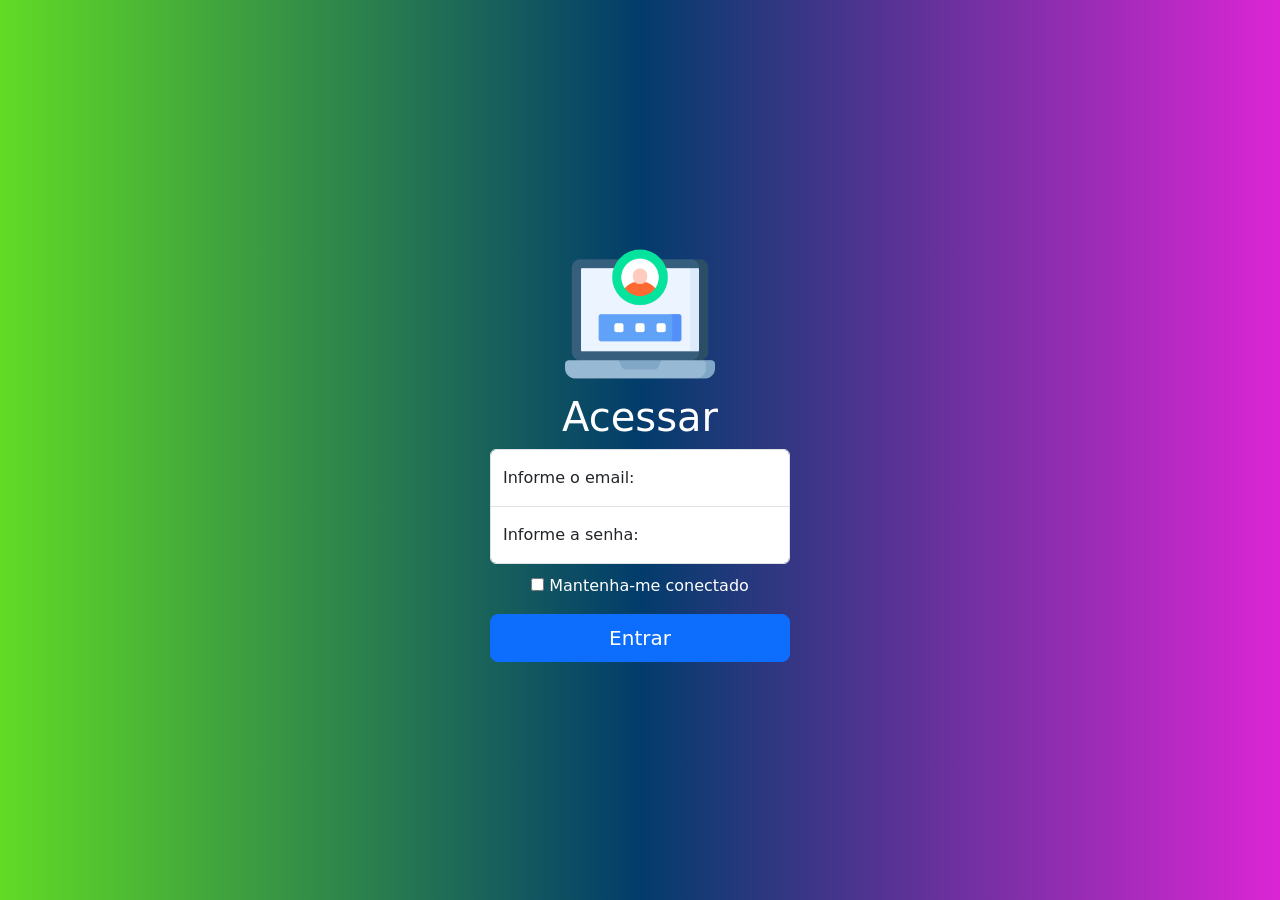
<file: index.html>
<!doctype html>
<html lang="pt-br" class="html-index">
  <head>
    <meta charset="utf-8">
    <meta name="viewport" content="width=device-width, initial-scale=1"> <!-- RESPONSIVIDADE -->
    <meta name="description" content="">
    <meta name="author" content="Mark Otto, Jacob Thornton, and Bootstrap contributors">
    <meta name="generator" content="Hugo 0.84.0">
    <title>Acessar</title>

    <link rel="canonical" href="https://getbootstrap.com/docs/5.0/examples/sign-in/">

    <!-- Bootstrap core CSS -->
    <link href="https://cdn.jsdelivr.net/npm/bootstrap@5.0.2/dist/css/bootstrap.min.css" rel="stylesheet" integrity="sha384-EVSTQN3/azprG1Anm3QDgpJLIm9Nao0Yz1ztcQTwFspd3yD65VohhpuuCOmLASjC" crossorigin="anonymous">

    <link href="style.css" rel="stylesheet" /> <!-- LINK DO HTML AO CSS -->

    <style>
      .bd-placeholder-img {
        font-size: 1.125rem; 
        text-anchor: middle;
        -webkit-user-select: none;
        -moz-user-select: none;
        user-select: none;
      }

      @media (min-width: 768px) {
        .bd-placeholder-img-lg {
          font-size: 3.5rem;
        }
      }
    </style>

    <!-- Custom styles for this template -->
    
  </head>
  <body class="text-center body-index">
    <main class="form-signin"> 
      <form> <!-- DEFINE UM FORMULÁRIO -->
        <img class="mb-1" src="icone.png" alt="" width="150" height="150">

        <h1 id="titulo">Acessar</h1>
        <div class="form-floating"> <!-- EFEITO - TEXTO "FLUTUA"-->
          <input type="email" class="form-control" id="loginEmail" placeholder="name@example.com">
          <label for="floatingInput">Informe o email:</label>
        </div>  <!-- INPUT (CAIXA DE TEXTO), type="email" == VALIDA @ NO EMAIL-->

        <div class="form-floating">
          <input type="password" class="form-control" id="loginSenha" placeholder="Password">
          <label for="floatingPassword">Informe a senha:</label>
        </div>

        <div class="checkbox mb-3">
          <label>
            <input type="checkbox" value="remember-me"> Mantenha-me conectado
          </label>
        </div> <!-- button - BOTÃO DE AÇÃO, CLASSES w-100 (LARGURA) btn-primary (AZUL)-->

        <button class="w-100 btn btn-lg btn-primary" type="button" onclick="acessar()">Entrar</button>
      </form>

    </main>
    <script src="main.js"></script>
  </body>
</html>
</file>
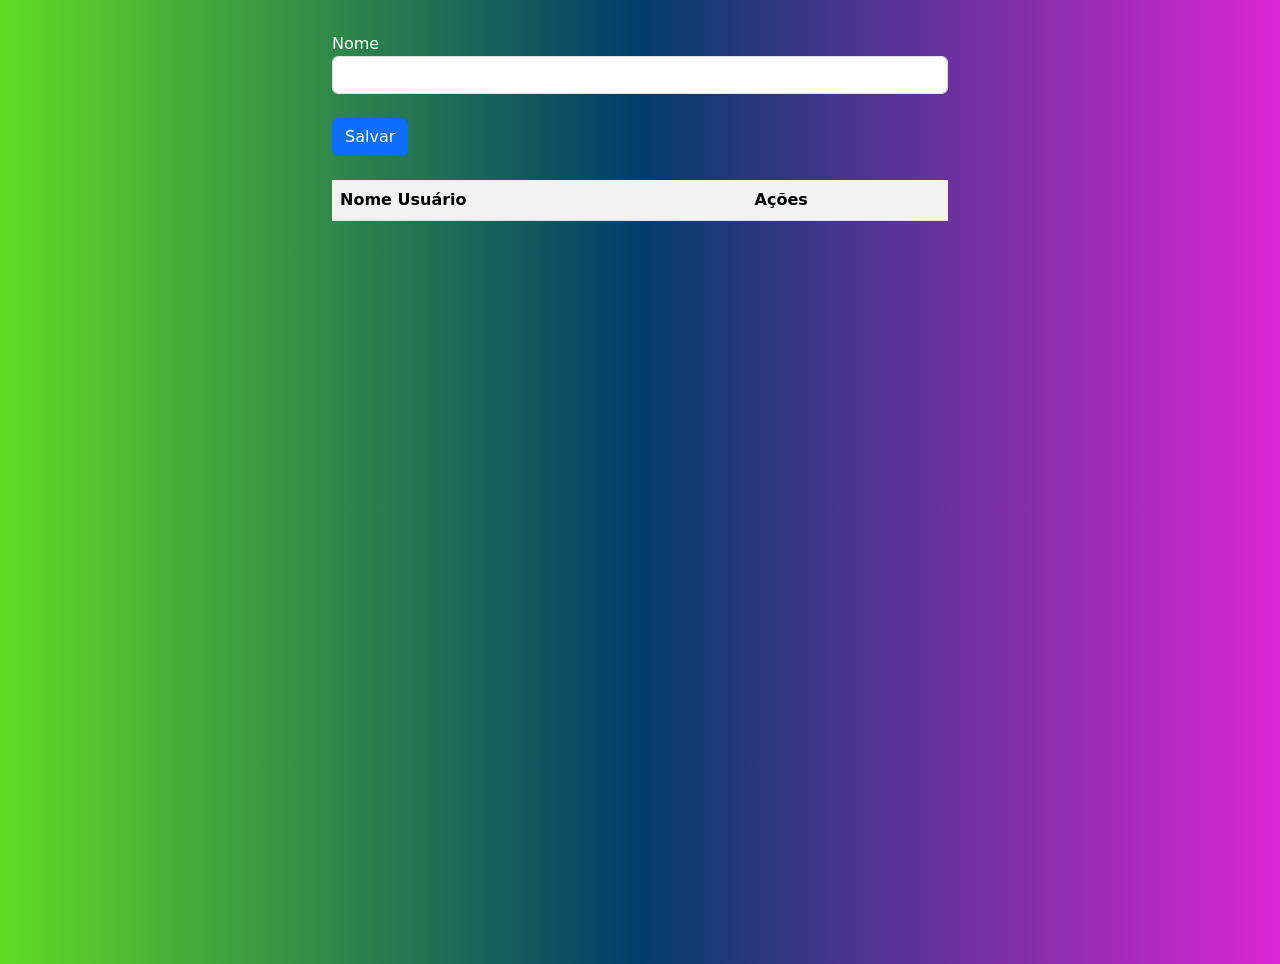
<file: cadastro.html>
<!DOCTYPE html>
<html lang="pt-br">
<head>
    <meta charset='utf-8'>
    <meta name='viewport' content='width=device-width, initial-scale=1'>
    <title>Cadastro</title>
    <link rel="canonical" href="https://getbootstrap.com/docs/5.0/examples/sign-in/">

    <!-- Bootstrap core CSS -->
    <link href="https://cdn.jsdelivr.net/npm/bootstrap@5.0.2/dist/css/bootstrap.min.css" rel="stylesheet" integrity="sha384-EVSTQN3/azprG1Anm3QDgpJLIm9Nao0Yz1ztcQTwFspd3yD65VohhpuuCOmLASjC" crossorigin="anonymous">
    <link href="style.css" rel="stylesheet" /> <!-- LINK DO HTML AO CSS -->
</head>
<body class="body-cadastro">
    <main>
        <div class="container">
            <label class="nome">Nome</label>
            <input type="text" class="form-control" id="nomeUser">
            <br>
            <button class="btn btn-primary" type="button" onclick="salvarUser()">Salvar</button>
        </div>
        <br>
        <div class="container">
            <table class="table table-striped" id="tabela">
                <tr> <!--linha de tabela-->
                    <th>Nome Usuário</th> <!--cabeçalho de tabela-->
                    <th>Ações</th>
                </tr>
            </table>
        </div>
    </main>
    <script src="main.js"></script>
</body>
</html>
</file>
<file: style.css>
.html-index,
.body-index {
  height: 100%;
}

.body-index {
  height: 100%;
  display: flex;
  align-items: center;
  padding-top: 40px;
  padding-bottom: 40px;
  background-image: linear-gradient(to left, #DB25D5, #023C6B, #61DB25);
}

.form-signin {
  width: 100%;
  max-width: 330px;
  padding: 15px;
  margin: auto;
}

.form-signin .checkbox {
  font-weight: 400;
}

.form-signin .form-floating:focus-within {
  z-index: 2;
}

.form-signin input[type="email"] {
  margin-bottom: -1px;
  border-bottom-right-radius: 0;
  border-bottom-left-radius: 0;
}

.form-signin input[type="password"] {
  margin-bottom: 10px;
  border-top-left-radius: 0;
  border-top-right-radius: 0;
}

.btn-fly {
  right: 10px;
  bottom: 10px;
  position: absolute;
}

.checkbox
{
  color: #fff;
}

#titulo
{
  color: #fff;
}

.body-cadastro
{
    background-image: linear-gradient(to left, #DB25D5, #023C6B, #61DB25);
    margin: 2rem auto;
    min-height: 100vh; /* garante que o fundo cubra a tela toda */
}

.nome,
#tabela,
th,
tr
{
    color: #fff;
}

@media (min-width: 768px)
{
    .body-cadastro
    {
        width: 50%;
    }

    .novo_cont
    {
        display: grid;
        gap: 1rem;
    }

    .novo_cont button
    {
        width: fit-content; /* botão só ocupa o espaço do texto */
    }
}
</file>
